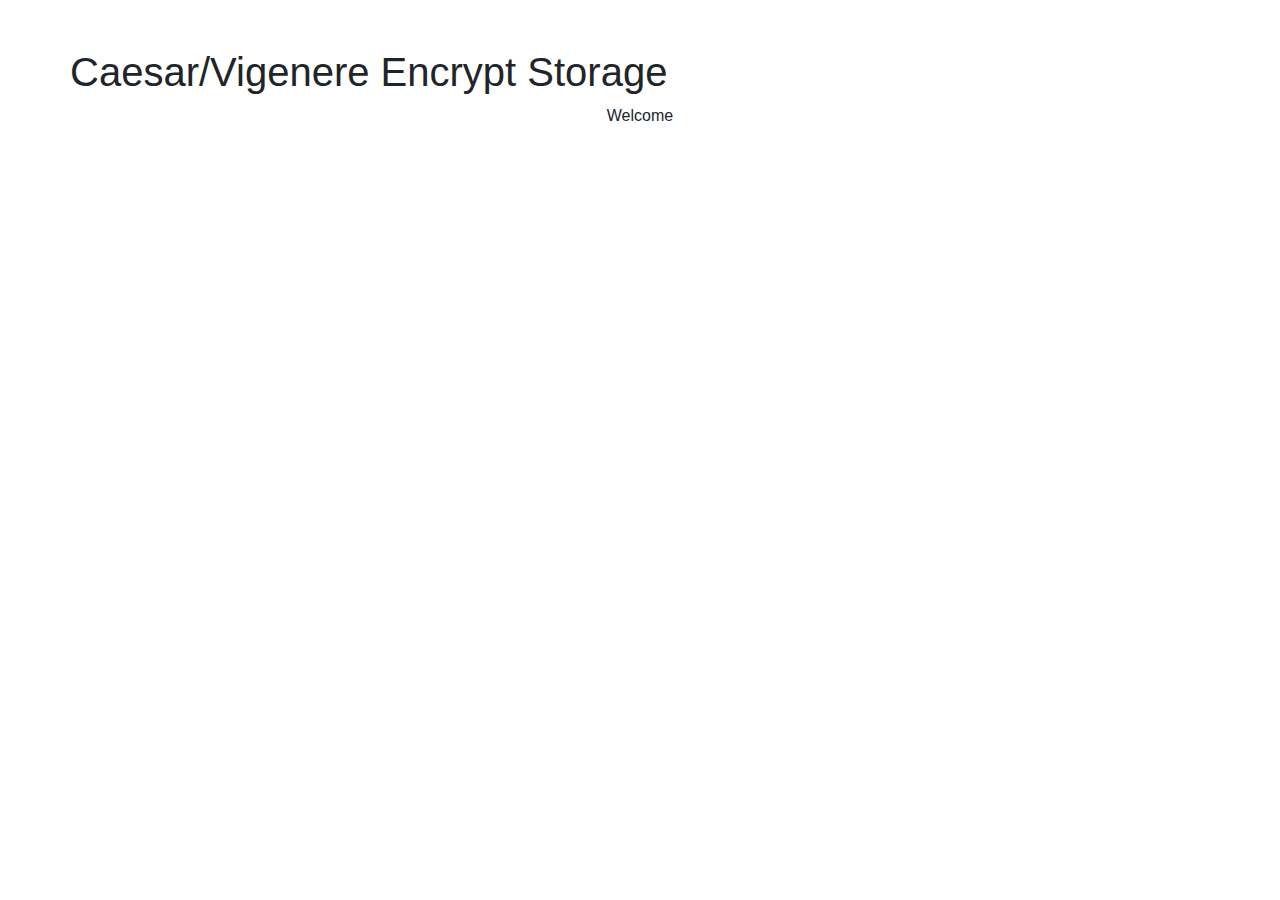
<file: src/main/resources/templates/index.html>
<!DOCTYPE html>
<html lang="en"
      xmlns:th="http://www.thymeleaf.org"
>
<head>
    <meta charset="UTF-8">
    <title>Caesar/Vigenere</title>
    <link rel="stylesheet" href="https://stackpath.bootstrapcdn.com/bootstrap/4.3.1/css/bootstrap.min.css" integrity="sha384-ggOyR0iXCbMQv3Xipma34MD+dH/1fQ784/j6cY/iJTQUOhcWr7x9JvoRxT2MZw1T" crossorigin="anonymous">
    <div th:replace="~{fragments/header :: header-css}"></div>
</head>
<body>
<div th:replace="~{fragments/header :: header}"></div>


<br/><br/>
<div class="container">
    <div class="row">
        <h1 class="text-center"> Caesar/Vigenere Encrypt Storage </h1>
    </div>
</div>
<div class="text-center" th:if="${#authorization.expression('isAuthenticated()')}">
    Welcome <b th:text="${#authentication.getPrincipal()?.username}"></b><br>
</div>


<div th:replace="~{fragments/footer :: footer}"></div>
</body>
</html>
</file>
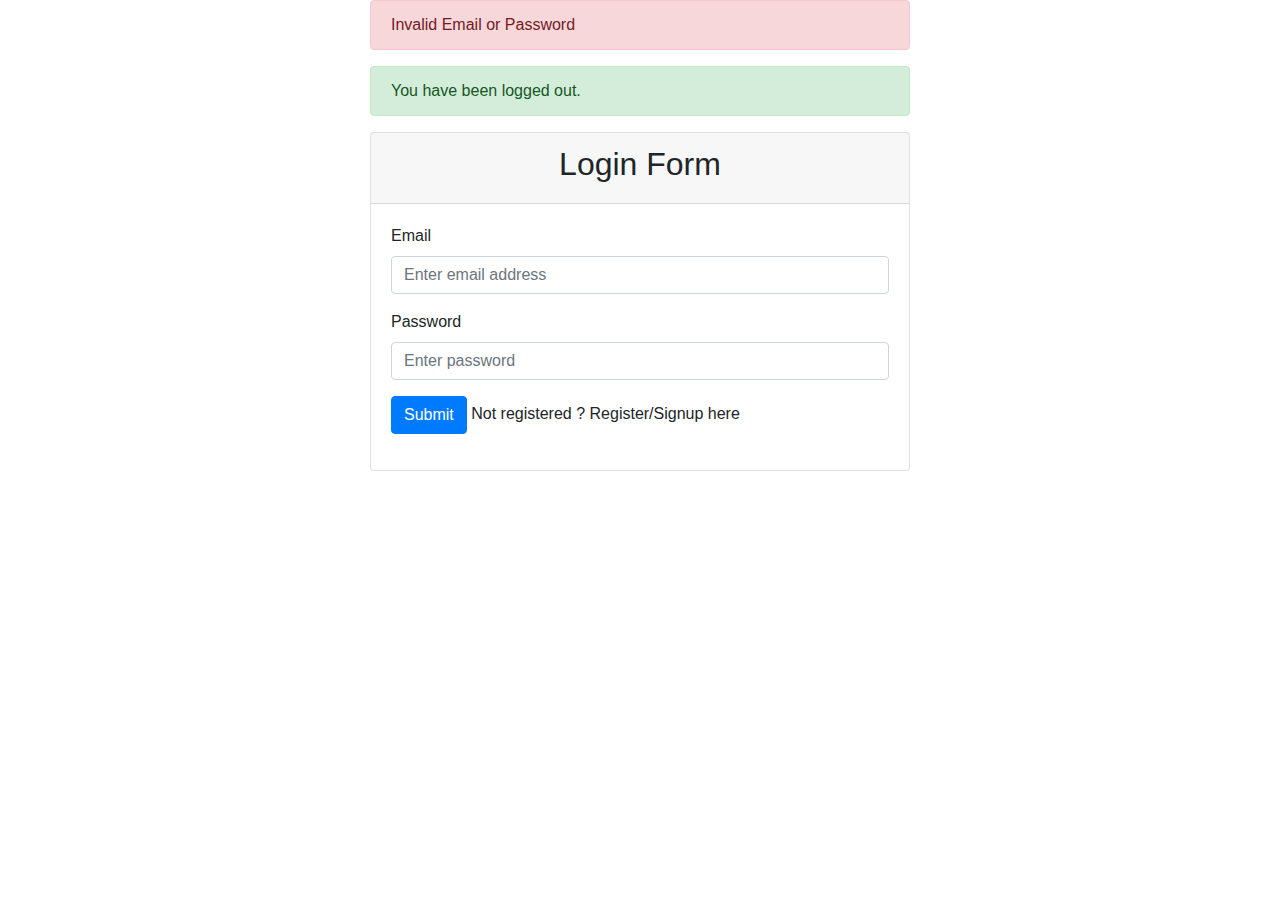
<file: src/main/resources/templates/login.html>
<!DOCTYPE html>
<html lang="en"
      xmlns:th="http://www.thymeleaf.org"
>
<head>
    <meta charset="UTF-8">
    <title>Log In</title>
    <link rel="stylesheet" href="https://stackpath.bootstrapcdn.com/bootstrap/4.3.1/css/bootstrap.min.css" integrity="sha384-ggOyR0iXCbMQv3Xipma34MD+dH/1fQ784/j6cY/iJTQUOhcWr7x9JvoRxT2MZw1T" crossorigin="anonymous">
    <div th:replace="~{fragments/header :: header-css}"></div>
</head>
<body>
<div th:replace="~{fragments/header :: header}"></div>

<div class="container">
    <div class="row">
        <div class="col-md-6 offset-md-3">

            <div th:if="${param.error}">
                <div class="alert alert-danger">Invalid Email or Password</div>
            </div>
            <div th:if="${param.logout}">
                <div class="alert alert-success"> You have been logged out.</div>
            </div>

            <div class="card">
                <div class="card-header">
                    <h2 class="text-center">Login Form</h2>
                </div>
                <div class="card-body">
                    <form
                            method="post"
                            role="form"
                            th:action="@{/login}"
                            class="form-horizontal"
                            th:object="${user}"
                    >
                        <div class="form-group mb-3">
                            <label class="control-label"> Email</label>
                            <input
                                    type="text"
                                    id="username"
                                    name="username"
                                    class="form-control"
                                    placeholder="Enter email address"
                            />
                        </div>

                        <div class="form-group mb-3">
                            <label class="control-label"> Password</label>
                            <input
                                    type="password"
                                    id="password"
                                    name="password"
                                    class="form-control"
                                    placeholder="Enter password"
                            />
                        </div>
                        <div class="form-group mb-3">
                            <button type="submit" class="btn btn-primary">Submit</button>
                            <span> Not registered ?
                                <a th:href="@{/register}">Register/Signup here</a>
                            </span>
                        </div>
                    </form>
                </div>
            </div>
        </div>
    </div>
</div>
<div th:replace="~{fragments/footer :: footer}"></div>
</body>
</html>
</file>
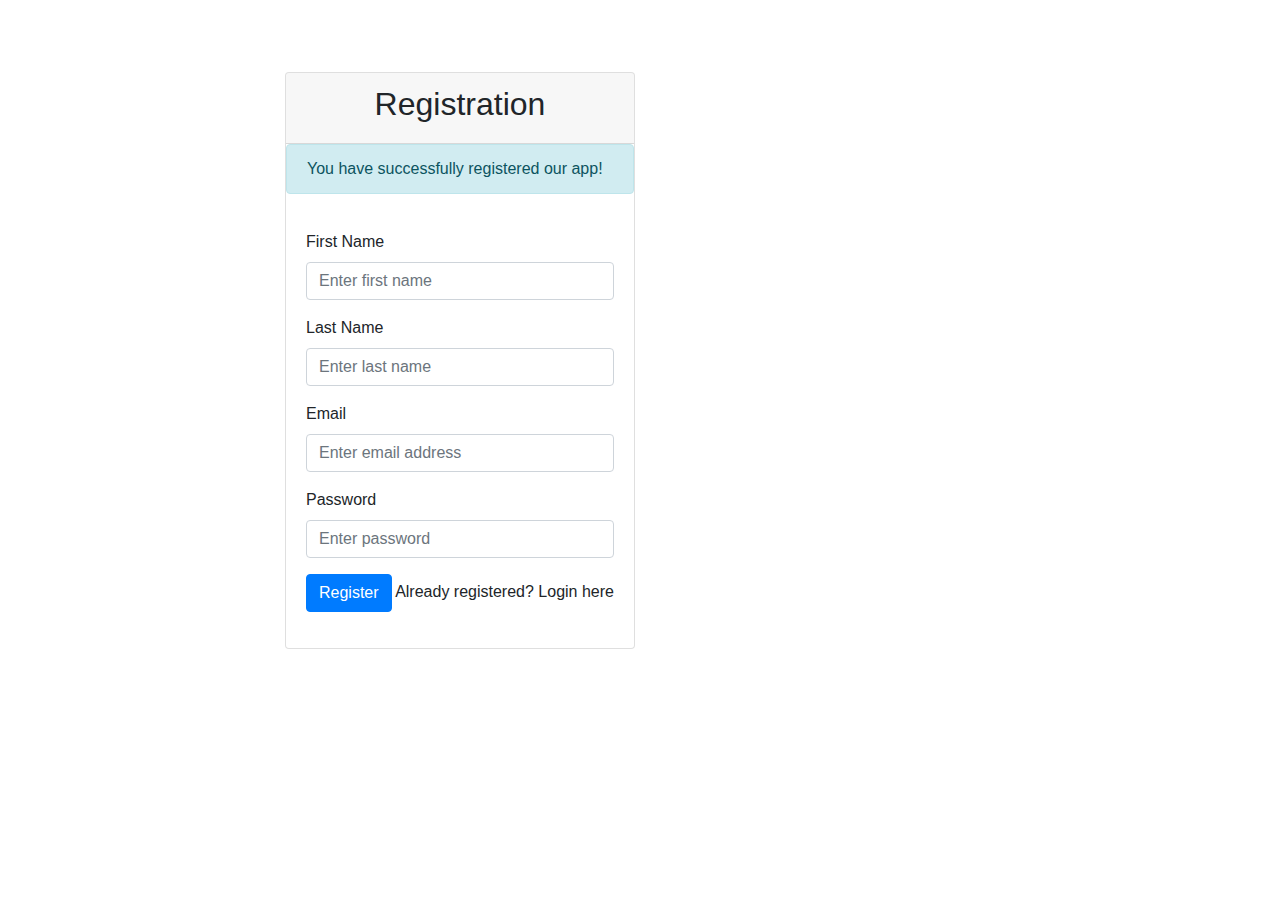
<file: src/main/resources/templates/register.html>
<!DOCTYPE html>
<html lang="en"
      xmlns:th="http://www.thymeleaf.org"
>
<head>
    <meta charset="UTF-8">
    <title>Register</title>
    <link rel="stylesheet" href="https://stackpath.bootstrapcdn.com/bootstrap/4.3.1/css/bootstrap.min.css" integrity="sha384-ggOyR0iXCbMQv3Xipma34MD+dH/1fQ784/j6cY/iJTQUOhcWr7x9JvoRxT2MZw1T" crossorigin="anonymous">
    <div th:replace="~{fragments/header :: header-css}"></div>
</head>
<body>
<div th:replace="~{fragments/header :: header}"></div>

<br/><br/><br/>
<div class="container">
    <div class="row col-md-8 offset-md-2">
        <div class="card">
            <div class="card-header">
                <h2 class="text-center">Registration</h2>
            </div>
            <div th:if="${param.success}">
                <div class="alert alert-info">
                    You have successfully registered our app!
                </div>
            </div>
            <div class="card-body">
                <form
                        method="post"
                        role="form"
                        th:action="@{/register/save}"
                        th:object="${user}"
                >
                    <div class="form-group mb-3">
                        <label class="form-label">First Name</label>
                        <input
                                class="form-control"
                                id="firstName"
                                name="firstName"
                                placeholder="Enter first name"
                                th:field="*{firstName}"
                                type="text"
                        />
                        <p th:errors="*{firstName}" class="text-danger"
                           th:if="${#fields.hasErrors('firstName')}"></p>
                    </div>

                    <div class="form-group mb-3">
                        <label class="form-label">Last Name</label>
                        <input
                                class="form-control"
                                id="lastName"
                                name="lastName"
                                placeholder="Enter last name"
                                th:field="*{lastName}"
                                type="text"
                        />
                        <p th:errors="*{lastName}" class="text-danger"
                           th:if="${#fields.hasErrors('lastName')}"></p>
                    </div>

                    <div class="form-group mb-3">
                        <label class="form-label">Email</label>
                        <input
                                class="form-control"
                                id="email"
                                name="email"
                                placeholder="Enter email address"
                                th:field="*{email}"
                                type="email"
                        />
                        <p th:errors="*{email}" class="text-danger"
                           th:if="${#fields.hasErrors('email')}"></p>
                    </div>

                    <div class="form-group mb-3">
                        <label class="form-label">Password</label>
                        <input
                                class="form-control"
                                id="password"
                                name="password"
                                placeholder="Enter password"
                                th:field="*{password}"
                                type="password"
                        />
                        <p th:errors="*{password}" class="text-danger"
                           th:if="${#fields.hasErrors('password')}"></p>
                    </div>
                    <div class="form-group">
                        <button class="btn btn-primary" type="submit">Register</button>
                        <span>Already registered? <a th:href="@{/login}">Login here</a></span>
                    </div>
                </form>
            </div>
        </div>
    </div>
</div>
<div th:replace="~{fragments/footer :: footer}"></div>
</body>
</html>
</file>
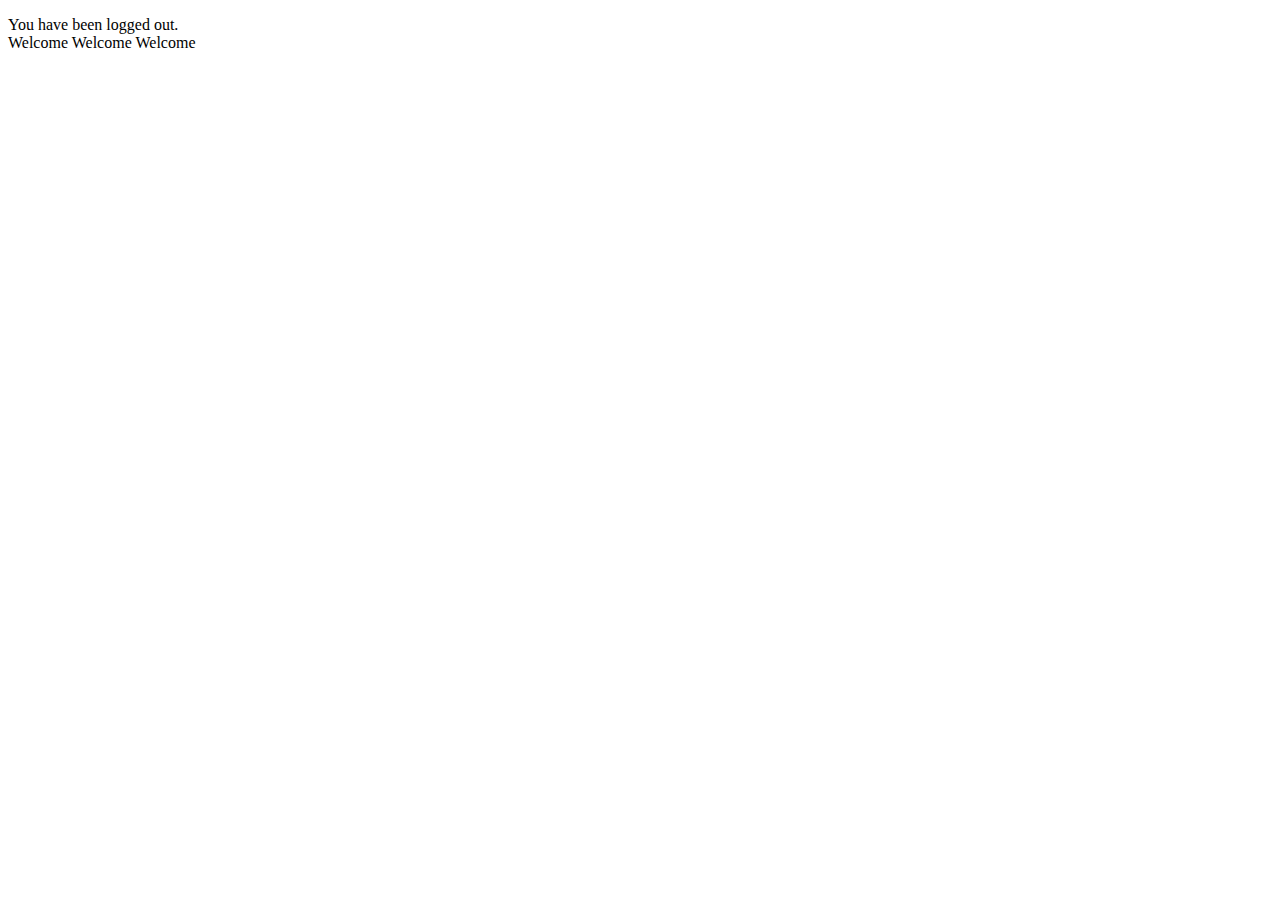
<file: src/main/resources/templates/test.html>
<!DOCTYPE html>
<html lang="en"
      xmlns:th="http://www.thymeleaf.org"
>
<head>
    <meta charset="UTF-8">
    <title>Title</title>
    <link href="https://cdn.jsdelivr.net/npm/bootstrap@5.0.2/dist/css/bootstrap.min.css"
          rel="stylesheet"
          integrity="sha384-EVSTQN3/azprG1Anm3QDgpJLIm9Nao0Yz1ztcQTwFspd3yD65VohhpuuCOmLASjC"
          crossorigin="anonymous">
    <div th:replace="~{fragments/header :: header-css}"></div>
</head>
<body>
<div th:replace="~{fragments/header :: header}"></div>
<p>
<div th:if="${param.logout}">
    <div class="alert alert-success"> You have been logged out.</div>
</div>
Welcome <b th:text="${#authentication.getPrincipal()?.username}"></b>
Welcome <b th:text="${#authentication.getPrincipal()?.password}"></b>
Welcome <b th:text="${#authentication.getPrincipal()?.email}"></b>
</p>

<div th:replace="~{fragments/footer :: footer}"></div>
</body>
</html>
</file>
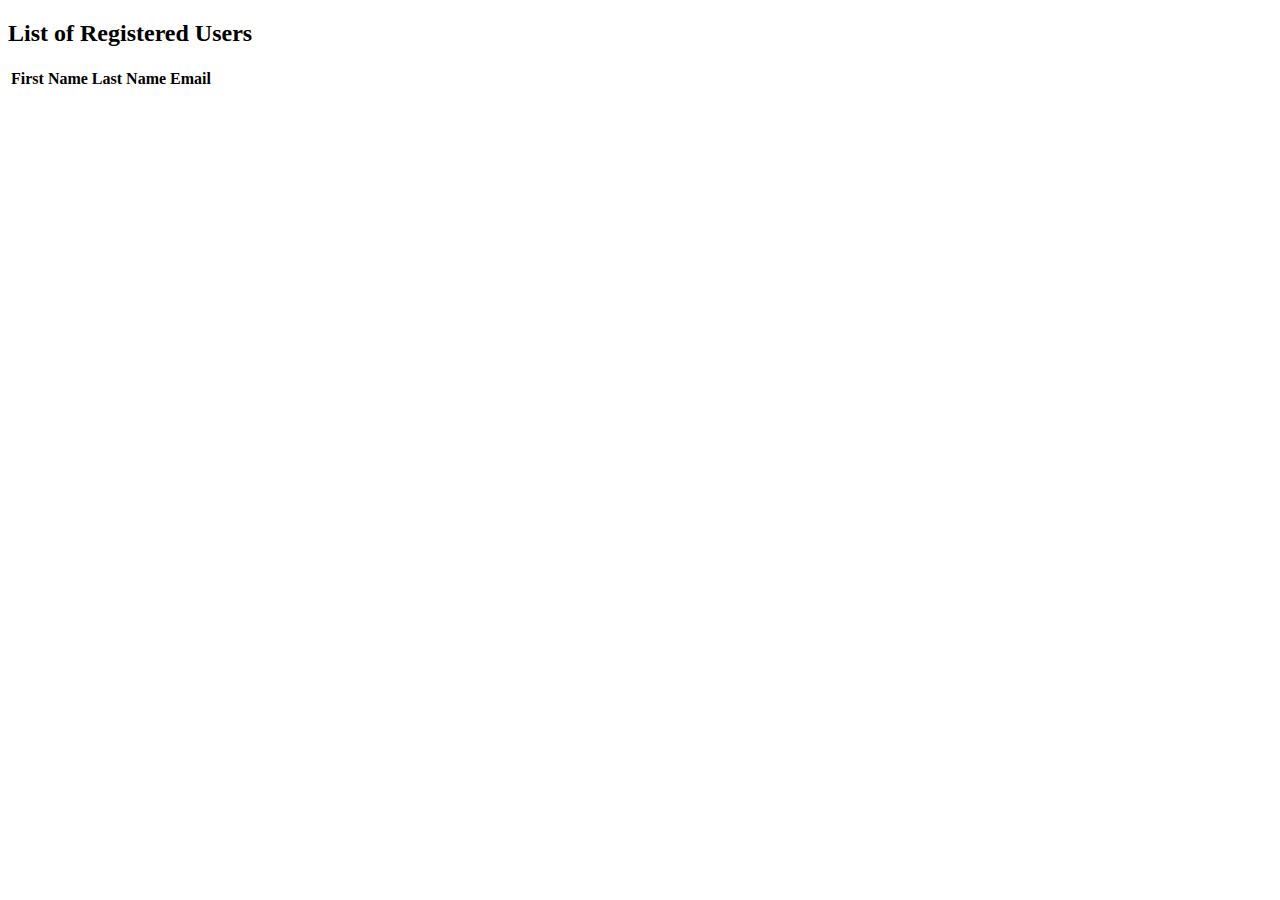
<file: src/main/resources/templates/users.html>
<!DOCTYPE html>
<html lang="en"
      xmlns:th="http://www.thymeleaf.org"
>
<head>
    <meta charset="UTF-8">
    <title>Users</title>
    <link href="https://cdn.jsdelivr.net/npm/bootstrap@5.0.2/dist/css/bootstrap.min.css"
          rel="stylesheet"
          integrity="sha384-EVSTQN3/azprG1Anm3QDgpJLIm9Nao0Yz1ztcQTwFspd3yD65VohhpuuCOmLASjC"
          crossorigin="anonymous">
    <div th:replace="~{fragments/header :: header-css}"></div>
</head>
<body>
<div th:replace="~{fragments/header :: header}"></div>

<div class="container">
    <div class="row col-md-10">
        <h2>List of Registered Users</h2>
    </div>

    <table class="table table-bordered table-hover">
        <thead class="table-dark">
        <tr>
            <th>First Name</th>
            <th>Last Name</th>
            <th>Email</th>
        </tr>
        </thead>
        <tbody>
        <tr th:each="user : ${users}">
            <td th:text="${user.firstName}"></td>
            <td th:text="${user.lastName}"></td>
            <td th:text="${user.email}"></td>
        </tr>
        </tbody>
    </table>
</div>
<div th:replace="~{fragments/footer :: footer}"></div>
</body>
</html>
</file>
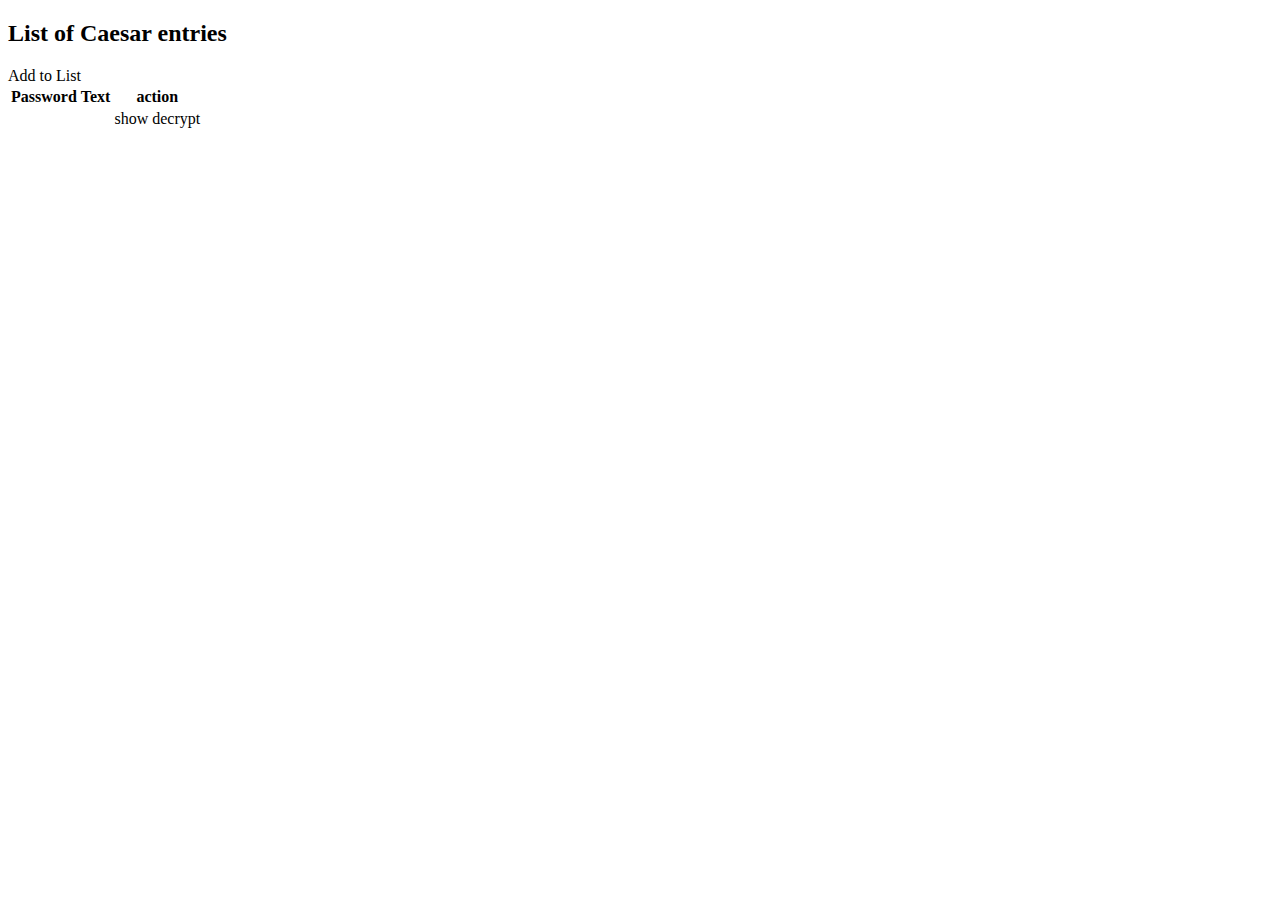
<file: src/main/resources/templates/caesar/caesar.html>
<!DOCTYPE html>
<html lang="en"
      xmlns:th="http://www.thymeleaf.org"
>
<head>
    <meta charset="UTF-8">
    <title>Caesar Table</title>
    <link href="https://cdn.jsdelivr.net/npm/bootstrap@5.0.2/dist/css/bootstrap.min.css"
          rel="stylesheet"
          integrity="sha384-EVSTQN3/azprG1Anm3QDgpJLIm9Nao0Yz1ztcQTwFspd3yD65VohhpuuCOmLASjC"
          crossorigin="anonymous">
    <div th:replace="~{fragments/header :: header-css}"></div>
</head>
<body>
<div th:replace="~{fragments/header :: header}"></div>

<div class="container">

    <div class="row col-md-10">
        <h2>List of Caesar entries</h2>
        <div th:if="${#authorization.expression('isAuthenticated()')}">
            <a th:href="@{/caesar/encode}">Add to List</a>
        </div>
    </div>

    <table class="table table-bordered table-hover">
        <thead class="table-dark">
        <tr>
            <th>Password</th>
            <th>Text</th>
            <th>action</th>
        </tr>
        </thead>
        <tbody>
        <tr th:each="caesar : ${caesars}">
            <td th:text="${caesar.pass}"></td>
            <td th:text="${caesar.text}"></td>
            <td> <a th:href="@{'/caesar/' + ${caesar.id}}">show decrypt</a></td>
        </tr>
        </tbody>
    </table>
</div>
<div th:replace="~{fragments/footer :: footer}"></div>
</body>
</html>
</file>
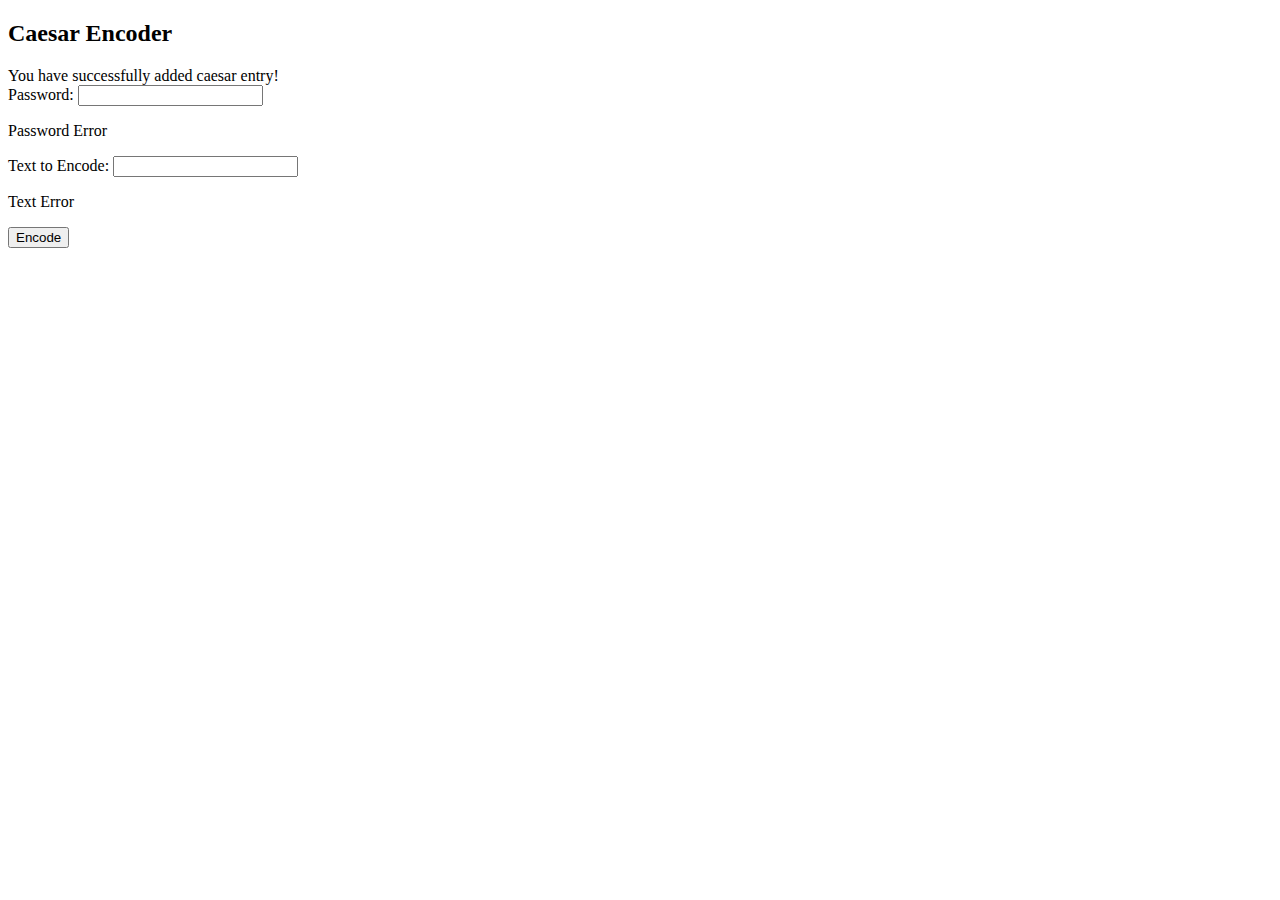
<file: src/main/resources/templates/caesar/encode.html>
<!DOCTYPE html>
<html lang="en"
      xmlns:th="http://www.thymeleaf.org"
>
<head>
    <meta charset="UTF-8">
    <title>Caesar Encrypt</title>
    <link href="https://cdn.jsdelivr.net/npm/bootstrap@5.0.2/dist/css/bootstrap.min.css"
          rel="stylesheet"
          integrity="sha384-EVSTQN3/azprG1Anm3QDgpJLIm9Nao0Yz1ztcQTwFspd3yD65VohhpuuCOmLASjC"
          crossorigin="anonymous">
    <div th:replace="~{fragments/header :: header-css}"></div>
</head>
<body>
<div th:replace="~{fragments/header :: header}"></div>

<div class="container">
    <h2>Caesar Encoder</h2>
    <div th:if="${param.success}">
        <div class="alert alert-info">
            You have successfully added caesar entry!
        </div>
    </div>

    <form method="post"
          role="form"
          th:action="@{/caesar/encode/save}"
          th:object="${caesar}"
          class="form-horizontal">
        <div class="form-group mb-3">
            <label class="control-label">Password:</label>
            <input type="text" id="pass" name="pass" class="form-control" th:field="*{pass}">
            <p th:errors="*{pass}" class="text-danger" th:if="${#fields.hasErrors('pass')}">Password Error</p>
        </div>

        <div class="form-group mb-3">
            <label class="control-label">Text to Encode:</label>
            <input type="text" id="text" name="text" class="form-control" th:field="*{text}">
            <p th:errors="*{text}" class="text-danger"
               th:if="${#fields.hasErrors('text')}">Text Error</p>
        </div>

        <button type="submit" class="btn btn-primary">Encode</button>
    </form>
</div>
<div th:replace="~{fragments/footer :: footer}"></div>
</body>
</html>
</file>
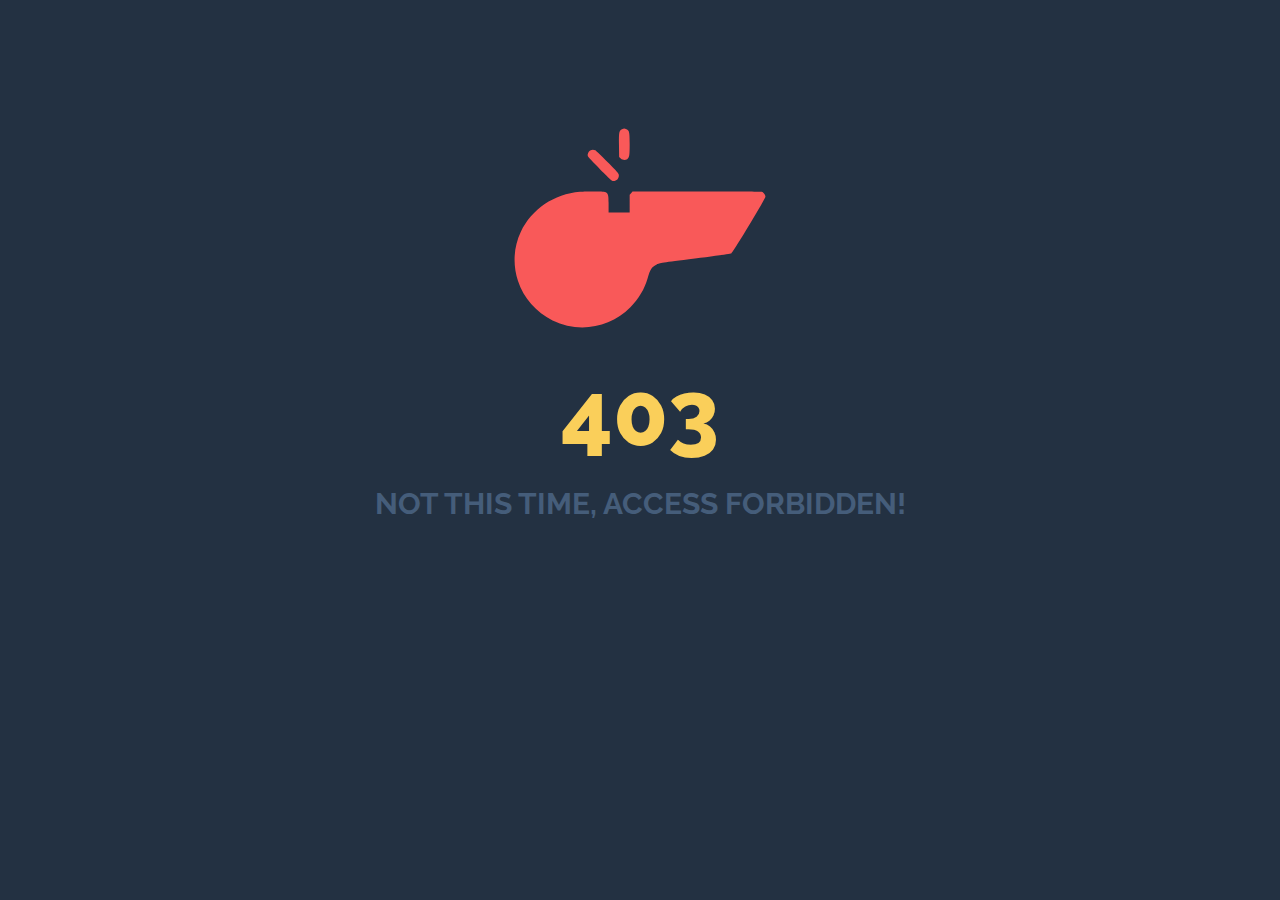
<file: src/main/resources/templates/error/accessDenied.html>
<!DOCTYPE html>
<html xmlns:th="http://www.thymeleaf.org" lang="en">
<head>
    <meta charset="UTF-8">
    <meta name="viewport" content="width=device-width, initial-scale=1.0">
    <meta http-equiv="X-UA-Compatible" content="ie=edge">
    <link href="https://fonts.googleapis.com/css?family=Raleway:500,800" rel="stylesheet">
    <title>Access Denied</title>
    <link href="https://cdn.jsdelivr.net/npm/bootstrap@5.0.2/dist/css/bootstrap.min.css"
          rel="stylesheet"
          integrity="sha384-EVSTQN3/azprG1Anm3QDgpJLIm9Nao0Yz1ztcQTwFspd3yD65VohhpuuCOmLASjC"
          crossorigin="anonymous">
    <style>
        * {
            margin:0;
            padding: 0;
        }
        body{
            background: #233142;

        }
        .whistle{
            width: 20%;
            fill: #f95959;
            margin: 100px 40%;
            text-align: left;
            transform: translate(-50%, -50%);
            transform: rotate(0);
            transform-origin: 80% 30%;
            animation: wiggle .2s infinite;
        }

        @keyframes wiggle {
            0%{
                transform: rotate(3deg);
            }
            50%{
                transform: rotate(0deg);
            }
            100%{
                transform: rotate(3deg);
            }
        }
        h1{
            margin-top: -100px;
            margin-bottom: 20px;
            color: #facf5a;
            text-align: center;
            font-family: 'Raleway';
            font-size: 90px;
            font-weight: 800;
        }
        h2{
            color: #455d7a;
            text-align: center;
            font-family: 'Raleway';
            font-size: 30px;
            text-transform: uppercase;
        }
    </style>
    <div th:replace="~{fragments/header :: header-css}"></div>
</head>
<body>
<div th:replace="~{fragments/header :: header}"></div>

<use>
    <svg version="1.1" xmlns="http://www.w3.org/2000/svg" xmlns:xlink="http://www.w3.org/1999/xlink" x="0px" y="0px" viewBox="0 0 1000 1000" enable-background="new 0 0 1000 1000" xml:space="preserve" class="whistle">
<metadata> Svg Vector Icons : http://www.onlinewebfonts.com/icon </metadata>
        <g><g transform="translate(0.000000,511.000000) scale(0.100000,-0.100000)">
<path d="M4295.8,3963.2c-113-57.4-122.5-107.2-116.8-622.3l5.7-461.4l63.2-55.5c72.8-65.1,178.1-74.7,250.8-24.9c86.2,61.3,97.6,128.3,97.6,584c0,474.8-11.5,526.5-124.5,580.1C4393.4,4001.5,4372.4,4001.5,4295.8,3963.2z"/><path d="M3053.1,3134.2c-68.9-42.1-111-143.6-93.8-216.4c7.7-26.8,216.4-250.8,476.8-509.3c417.4-417.4,469.1-463.4,526.5-463.4c128.3,0,212.5,88.1,212.5,224c0,67-26.8,97.6-434.6,509.3c-241.2,241.2-459.5,449.9-488.2,465.3C3181.4,3180.1,3124,3178.2,3053.1,3134.2z"/><path d="M2653,1529.7C1644,1445.4,765.1,850,345.8-32.7C62.4-628.2,22.2-1317.4,234.8-1960.8C451.1-2621.3,947-3186.2,1584.6-3500.2c1018.6-501.6,2228.7-296.8,3040.5,515.1c317.8,317.8,561,723.7,670.1,1120.1c101.5,369.5,158.9,455.7,360,553.3c114.9,57.4,170.4,65.1,1487.7,229.8c752.5,93.8,1392,181.9,1420.7,193.4C8628.7-857.9,9900,1250.1,9900,1328.6c0,84.3-67,172.3-147.4,195.3c-51.7,15.3-790.8,19.1-2558,15.3l-2487.2-5.7l-55.5-63.2l-55.5-61.3v-344.6V719.8h-411.7h-411.7v325.5c0,509.3,11.5,499.7-616.5,494C2921,1537.3,2695.1,1533.5,2653,1529.7z"/></g></g>
</svg>
</use>
<h1>403</h1>
<h2>Not this time, access forbidden!</h2>
</body>
</html>
</file>
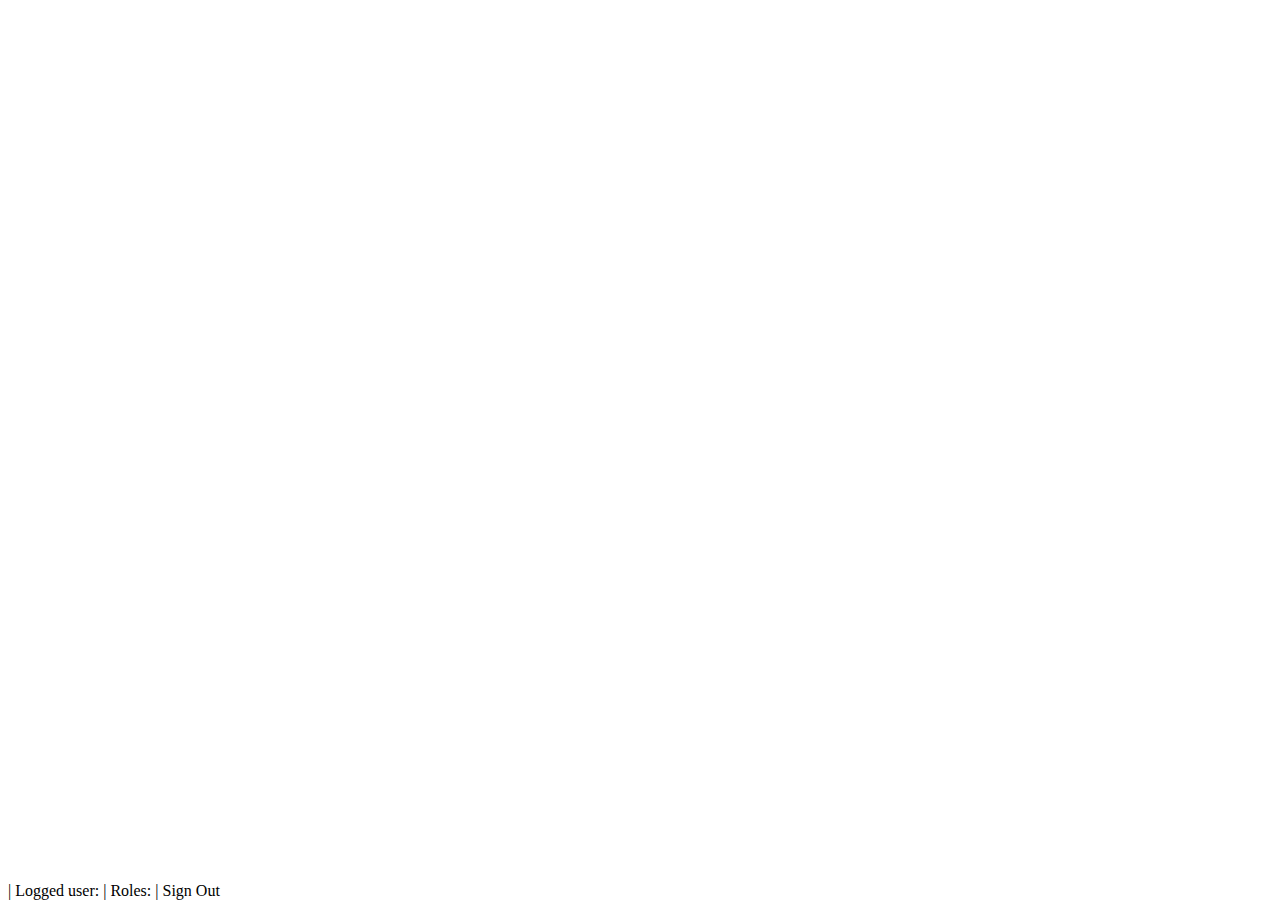
<file: src/main/resources/templates/fragments/footer.html>
<html xmlns="http://www.w3.org/1999/xhtml"
      xmlns:th="http://www.thymeleaf.org"
      xmlns:sec="http://www.thymeleaf.org/thymeleaf-extras-springsecurity4">
<head>
</head>
<body>
<div th:fragment="footer" style="position:absolute; bottom: 0; width:100%">

    <div class="container">

        <footer>
            <!-- this is footer -->
            <span sec:authorize="isAuthenticated()">
                | Logged user: <span sec:authentication="name"></span> |
                Roles: <span sec:authentication="principal.authorities"></span> |
                <a th:href="@{/logout}">Sign Out</a>
            </span>

        </footer>
    </div>
    <script src="https://code.jquery.com/jquery-3.3.1.slim.min.js" integrity="sha384-q8i/X+965DzO0rT7abK41JStQIAqVgRVzpbzo5smXKp4YfRvH+8abtTE1Pi6jizo" crossorigin="anonymous"></script>
    <script src="https://cdnjs.cloudflare.com/ajax/libs/popper.js/1.14.7/umd/popper.min.js" integrity="sha384-UO2eT0CpHqdSJQ6hJty5KVphtPhzWj9WO1clHTMGa3JDZwrnQq4sF86dIHNDz0W1" crossorigin="anonymous"></script>
    <script src="https://stackpath.bootstrapcdn.com/bootstrap/4.3.1/js/bootstrap.min.js" integrity="sha384-JjSmVgyd0p3pXB1rRibZUAYoIIy6OrQ6VrjIEaFf/nJGzIxFDsf4x0xIM+B07jRM" crossorigin="anonymous"></script>
</div>
</body>
</html>
</file>
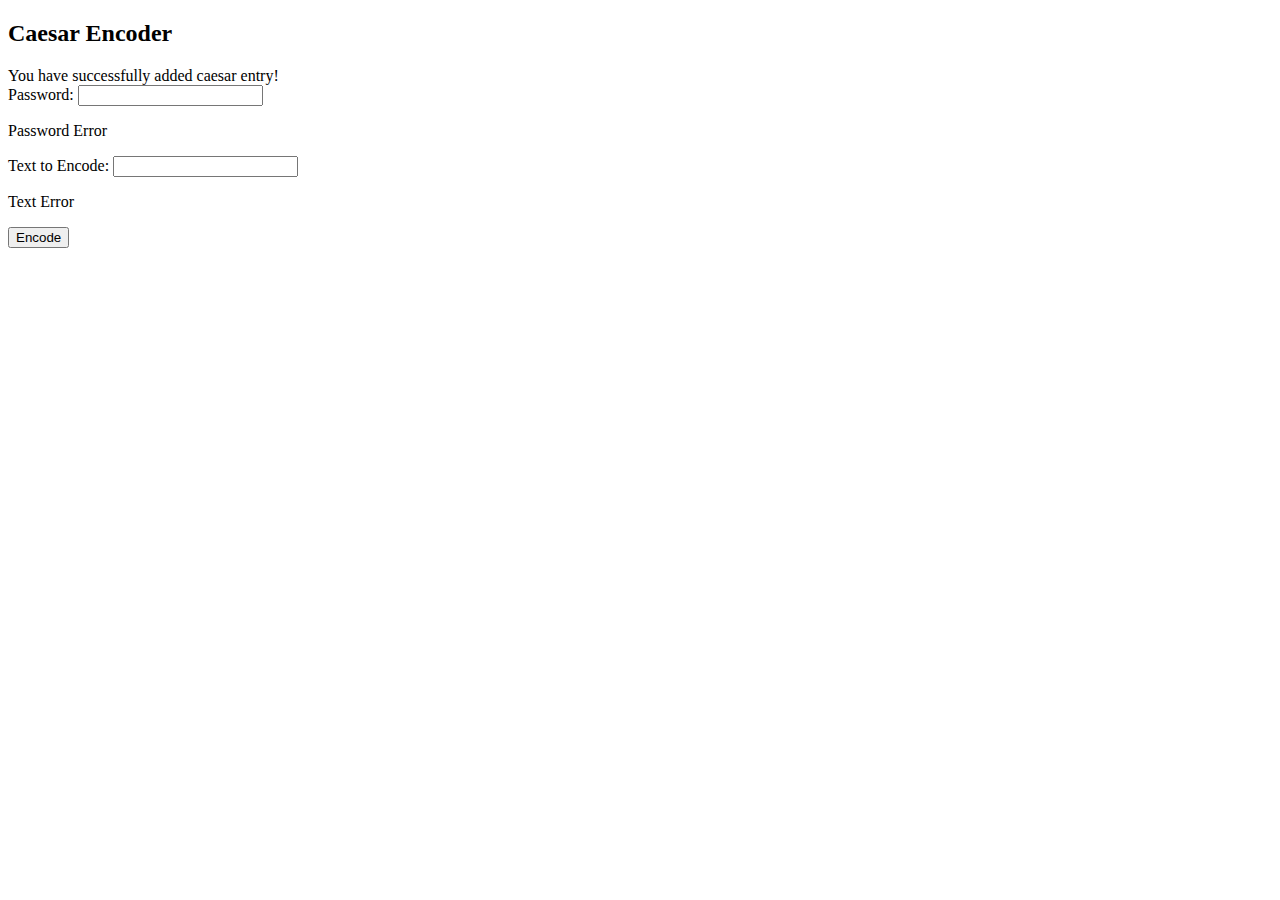
<file: src/main/resources/templates/vigenere/encode.html>
<!DOCTYPE html>
<html lang="en"
      xmlns:th="http://www.thymeleaf.org"
>
<head>
    <meta charset="UTF-8">
    <title>Vigenere Encrypt</title>
    <link href="https://cdn.jsdelivr.net/npm/bootstrap@5.0.2/dist/css/bootstrap.min.css"
          rel="stylesheet"
          integrity="sha384-EVSTQN3/azprG1Anm3QDgpJLIm9Nao0Yz1ztcQTwFspd3yD65VohhpuuCOmLASjC"
          crossorigin="anonymous">
    <div th:replace="~{fragments/header :: header-css}"></div>
</head>
<body>
<div th:replace="~{fragments/header :: header}"></div>

<div class="container">
    <h2>Caesar Encoder</h2>
    <div th:if="${param.success}">
        <div class="alert alert-info">
            You have successfully added caesar entry!
        </div>
    </div>

    <form method="post"
          role="form"
          th:action="@{/vigenere/encode/save}"
          th:object="${vigenere}"
          class="form-horizontal">
        <div class="form-group mb-3">
            <label class="control-label">Password:</label>
            <input type="text" id="pass" name="pass" class="form-control" th:field="*{pass}">
            <p th:errors="*{pass}" class="text-danger" th:if="${#fields.hasErrors('pass')}">Password Error</p>
        </div>

        <div class="form-group mb-3">
            <label class="control-label">Text to Encode:</label>
            <input type="text" id="text" name="text" class="form-control" th:field="*{text}">
            <p th:errors="*{text}" class="text-danger"
               th:if="${#fields.hasErrors('text')}">Text Error</p>
        </div>

        <button type="submit" class="btn btn-primary">Encode</button>
    </form>
</div>
<div th:replace="~{fragments/footer :: footer}"></div>
</body>
</html>
</file>
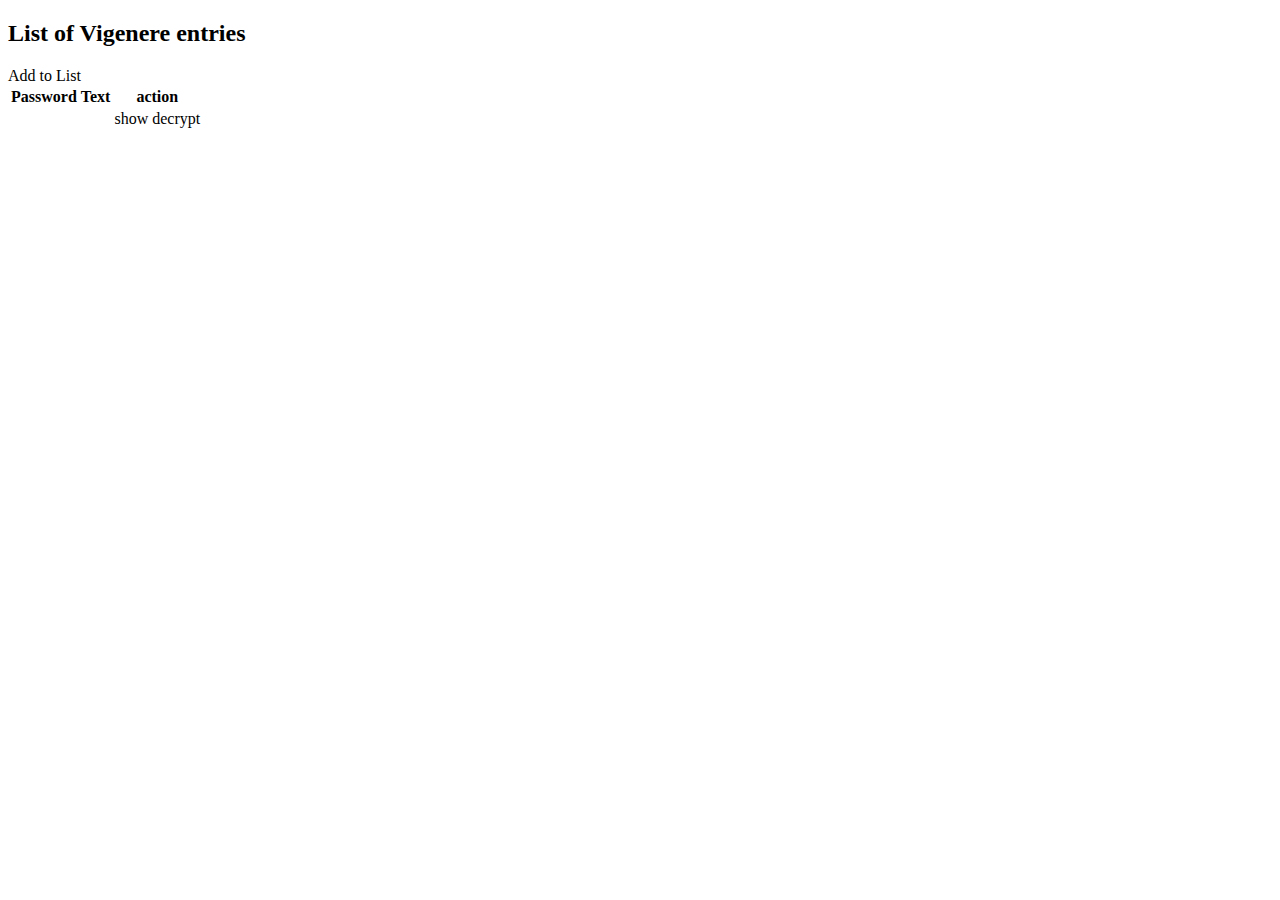
<file: src/main/resources/templates/vigenere/vigenere.html>
<!DOCTYPE html>
<html lang="en"
      xmlns:th="http://www.thymeleaf.org"
>
<head>
    <meta charset="UTF-8">
    <title>Vigenere Table</title>
    <link href="https://cdn.jsdelivr.net/npm/bootstrap@5.0.2/dist/css/bootstrap.min.css"
          rel="stylesheet"
          integrity="sha384-EVSTQN3/azprG1Anm3QDgpJLIm9Nao0Yz1ztcQTwFspd3yD65VohhpuuCOmLASjC"
          crossorigin="anonymous">
    <div th:replace="~{fragments/header :: header-css}"></div>
</head>
<body>
<div th:replace="~{fragments/header :: header}"></div>

<div class="container">

    <div class="row col-md-10">
        <h2>List of Vigenere entries</h2>
        <div th:if="${#authorization.expression('isAuthenticated()')}">
            <a th:href="@{/vigenere/encode}">Add to List</a>
        </div>
    </div>

    <table class="table table-bordered table-hover">
        <thead class="table-dark">
        <tr>
            <th>Password</th>
            <th>Text</th>
            <th>action</th>
        </tr>
        </thead>
        <tbody>
        <tr th:each="vigenere : ${vigeneres}">
            <td th:text="${vigenere.pass}"></td>
            <td th:text="${vigenere.text}"></td>
            <td> <a th:href="@{'/vigenere/' + ${vigenere.id}}">show decrypt</a></td>
        </tr>
        </tbody>
    </table>
</div>
<div th:replace="~{fragments/footer :: footer}"></div>
</body>
</html>
</file>
